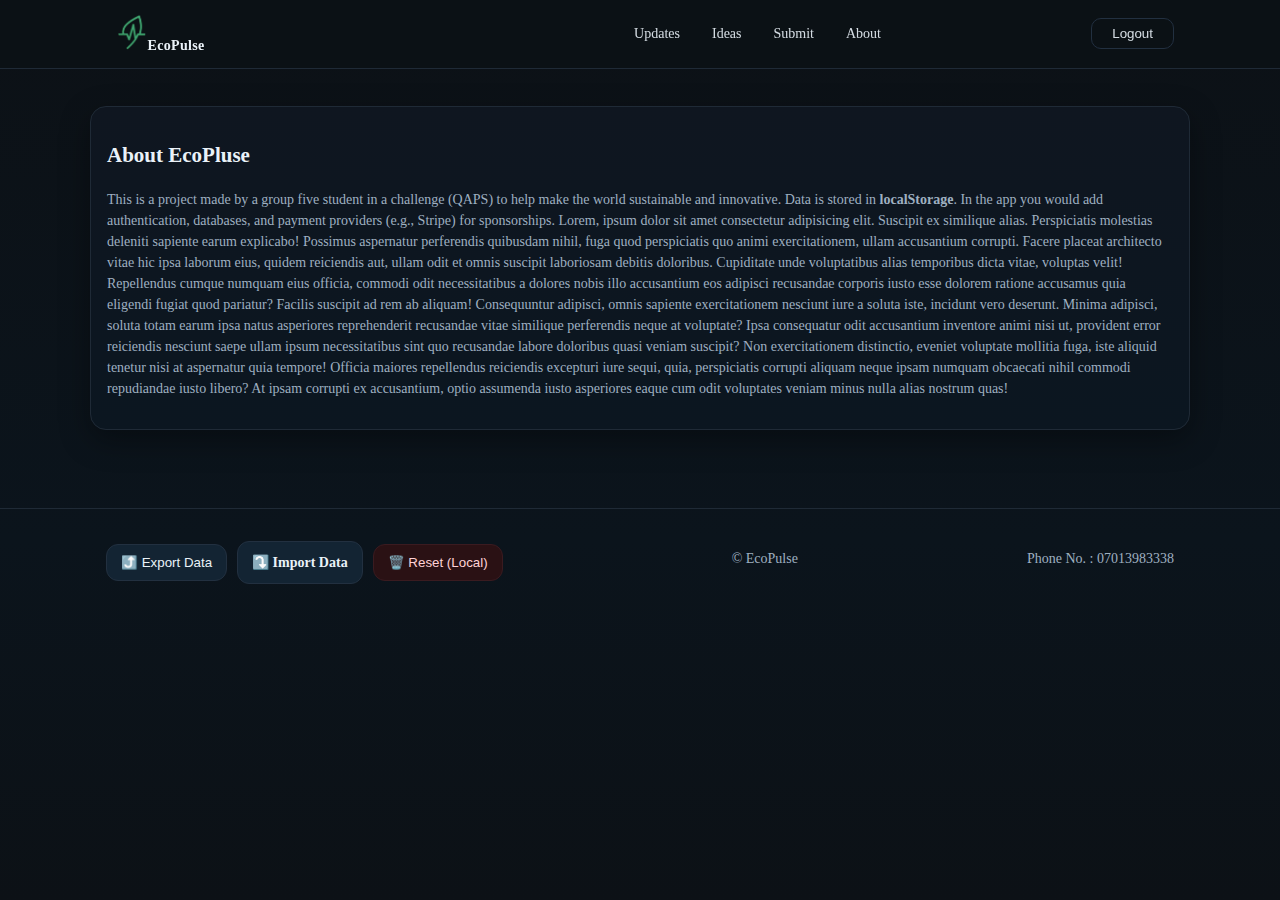
<file: About.html>
<!DOCTYPE html>
<html lang="en">
<head>
  <meta charset="utf-8" />
  <meta name="viewport" content="width=device-width, initial-scale=1" />
  <title>EcoPulse – Sustainability • Green Energy • Water</title>
  <meta name="description" content="A frontend-only community for sustainability, green energy, and water conservation. Post ideas, comment, and sponsor — all saved in your browser.">
  <link rel="stylesheet" href="mainstyle.css">
</head>
<body>
  <!-- ===== Topbar ===== -->
  <header class="topbar">
    <div class="container">
      <div class="brand"><span class="log3" aria-hidden="true"></span><span><img src="EcoPulse Logo Design.png" style="width: 10%;">EcoPulse</span></div>
      <nav class="nav" aria-label="Primary">
        <a href="indexB.html">Updates</a>
        <a href="ideas.html">Ideas</a>
        <a href="submit.html">Submit</a>
        <a href="about.html">About</a>
      </nav>
      <nav class="nav">
        <button onclick="logout()" class="logout-btn theme-toggle" style="background-color: transparent; color: white;"><a href="index.html" style="background-color: transparent;">Logout</a></button>
      </nav>
        
    </div>
  </header>

  <main>
    <!-- ===== About ===== -->
    <section id="about">
      <div class="container card pad">
        <h2>About EcoPluse</h2>
        <p class="muted">This is a project made by a group five student in a challenge (QAPS) to help make the world sustainable and innovative. Data is stored in <strong>localStorage</strong>. In the app you would add authentication, databases, and payment providers (e.g., Stripe) for sponsorships. 
          Lorem, ipsum dolor sit amet consectetur adipisicing elit. Suscipit ex similique alias. Perspiciatis molestias deleniti sapiente earum explicabo! Possimus aspernatur perferendis quibusdam nihil, fuga quod perspiciatis quo animi exercitationem, ullam accusantium corrupti. Facere placeat architecto vitae hic ipsa laborum eius, quidem reiciendis aut, ullam odit et omnis suscipit laboriosam debitis doloribus. Cupiditate unde voluptatibus alias temporibus dicta vitae, voluptas velit! Repellendus cumque numquam eius officia, commodi odit necessitatibus a dolores nobis illo accusantium eos adipisci recusandae corporis iusto esse dolorem ratione accusamus quia eligendi fugiat quod pariatur? Facilis suscipit ad rem ab aliquam! Consequuntur adipisci, omnis sapiente exercitationem nesciunt iure a soluta iste, incidunt vero deserunt. Minima adipisci, soluta totam earum ipsa natus asperiores reprehenderit recusandae vitae similique perferendis neque at voluptate? Ipsa consequatur odit accusantium inventore animi nisi ut, provident error reiciendis nesciunt saepe ullam ipsum necessitatibus sint quo recusandae labore doloribus quasi veniam suscipit? Non exercitationem distinctio, eveniet voluptate mollitia fuga, iste aliquid tenetur nisi at aspernatur quia tempore! Officia maiores repellendus reiciendis excepturi iure sequi, quia, perspiciatis corrupti aliquam neque ipsam numquam obcaecati nihil commodi repudiandae iusto libero? At ipsam corrupti ex accusantium, optio assumenda iusto asperiores eaque cum odit voluptates veniam minus nulla alias nostrum quas!</p>
      </div>
    </section>
  </main>

  <footer  style="margin-top: 50px;">
    <div class="container row" style="justify-content:space-between">
      <div class="row" style="margin-top:8px">
        <button id="exportBtn" class="btn">⤴️ Export Data</button>
        <label class="btn" aria-label="Import JSON">
          ⤵️ Import Data
          <input type="file" id="importFile" accept="application/json" hidden>
        </label>
        <button id="resetBtn" class="btn danger">🗑️ Reset (Local)</button>
      </div>
      <span>© <span id="year"></span> EcoPulse</span>
      <span class="muted">Phone No. : 07013983338</span>
    </div>
  </footer>

  <!-- ===== Idea Modal ===== -->
  <dialog id="ideaDialog">
    <div class="modal">
      <div class="hd">
        <strong id="dlgTitle">Idea</strong>
        <button class="btn" id="dlgClose">✖</button>
      </div>
      <div class="bd stack" id="dlgBody"></div>
    </div>
  </dialog>

  <script src="mainscript.js"></script>
</body>
</html>
</file>
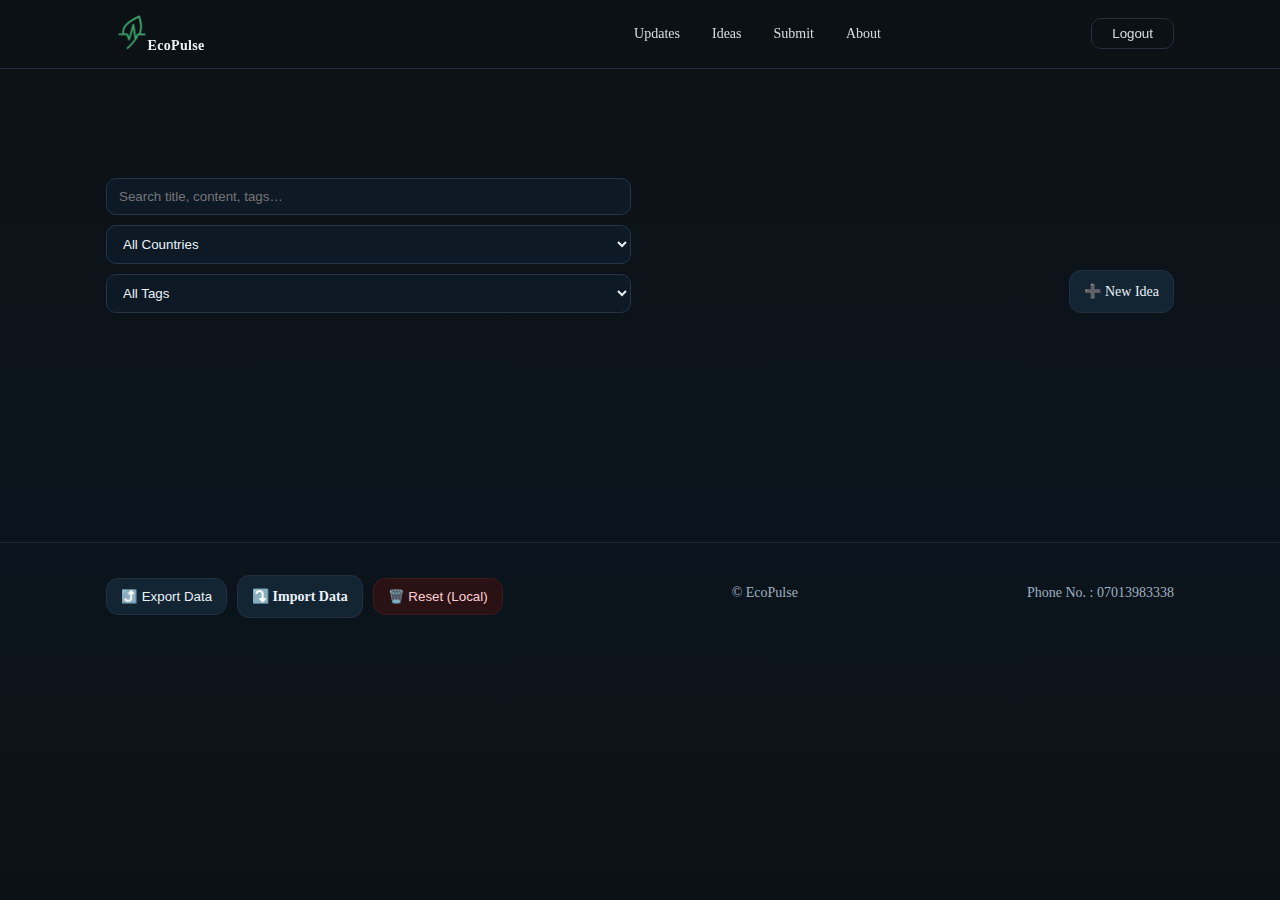
<file: ideas.html>
<!DOCTYPE html>
<html lang="en">
<head>
  <meta charset="utf-8" />
  <meta name="viewport" content="width=device-width, initial-scale=1" />
  <title>EcoPulse – Sustainability • Green Energy • Water</title>
  <meta name="description" content="A frontend-only community for sustainability, green energy, and water conservation. Post ideas, comment, and sponsor — all saved in your browser.">
  <link rel="stylesheet" href="mainstyle.css">
</head>
<body>
  <!-- ===== Topbar ===== -->
  <header class="topbar">
    <div class="container">
      <div class="brand"><span class="log3" aria-hidden="true"></span><span><img src="EcoPulse Logo Design.png" style="width: 10%;">EcoPulse</span></div>
      <nav class="nav" aria-label="Primary">
        <a href="indexB.html">Updates</a>
        <a href="ideas.html">Ideas</a>
        <a href="submit.html">Submit</a>
        <a href="about.html">About</a>
      </nav>
      <nav class="nav">
        <button onclick="logout()" class="logout-btn theme-toggle" style="background-color: transparent; color: white;"><a href="index.html" style="background-color: transparent;">Logout</a></button>
      </nav>
        
    </div>
  </header>

  <main>
    
    <!-- ===== Ideas & Filters ===== -->
    <section id="ideas">
      <div class="container stack">
        <div class="row" style="justify-content:space-between;align-items:end">
          <div class="stack" style="gap:6px">
            <h2 class="fade">💡 Explore Ideas</h2>
            <div class="row">
              <input id="search" type="search" placeholder="Search title, content, tags…" style="min-width:260px">
              <select id="countryFilter" aria-label="Country filter">
                <option value="">All Countries</option>
                <option>Nigeria</option>
                <option>Kenya</option>
                <option>Ghana</option>
                <option>India</option>
                <option>USA</option>
                <option>Canada</option>
                <option>Spain</option>
                <option>Mexico</option>
              </select>
              <select id="tagFilter" aria-label="Tag filter">
                <option value="">All Tags</option>
                <option value="water">water</option>
                <option value="energy">energy</option>
                <option value="sustainability">sustainability</option>
                <option value="air">air</option>
                <option value="health">health</option>
                <option value="education">education</option>
                <option value="community">community</option>
              </select>
            </div>
          </div>
          <a class="btn" href="#submit">➕ New Idea</a>
        </div>

        <div id="ideaList" class="grid cols-3"></div>
        <div id="emptyState" class="muted" style="display:none">No ideas match your filters.</div>
      </div>
    </section>

    
  </main>

  <footer style="margin-top: 185px;">
    <div class="container row" style="justify-content:space-between">
      <div class="row" style="margin-top:8px">
        <button id="exportBtn" class="btn">⤴️ Export Data</button>
        <label class="btn" aria-label="Import JSON">
          ⤵️ Import Data
          <input type="file" id="importFile" accept="application/json" hidden>
        </label>
        <button id="resetBtn" class="btn danger">🗑️ Reset (Local)</button>
      </div>
      <span>© <span id="year"></span> EcoPulse</span>
      <span class="muted">Phone No. : 07013983338</span>
    </div>
  </footer>

  <!-- ===== Idea Modal ===== -->
  <dialog id="ideaDialog">
    <div class="modal">
      <div class="hd">
        <strong id="dlgTitle">Idea</strong>
        <button class="btn" id="dlgClose">✖</button>
      </div>
      <div class="bd stack" id="dlgBody"></div>
    </div>
  </dialog>

  <script src="mainscript.js"></script>
</body>
</html>
</file>
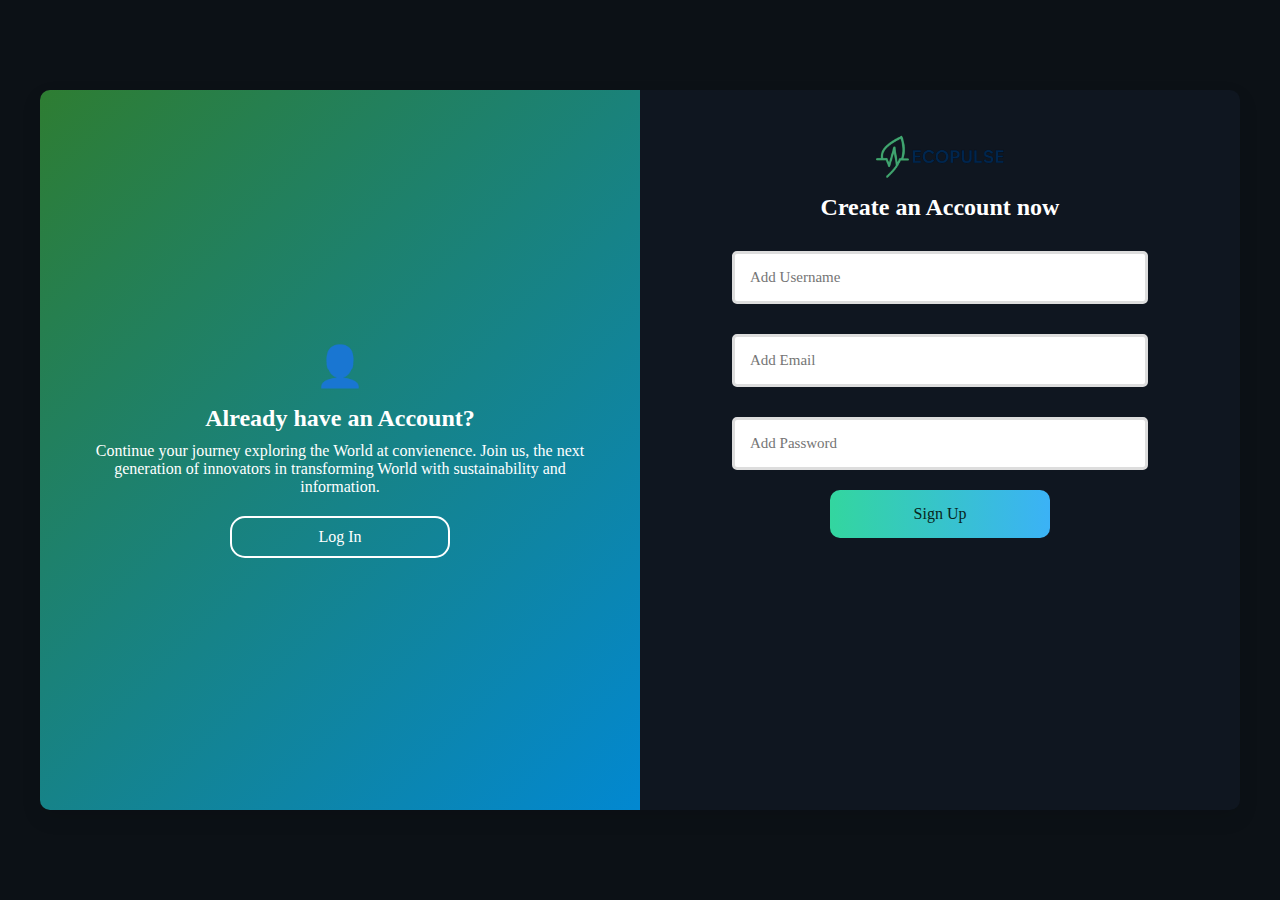
<file: signup.html>
<!DOCTYPE html>
<html lang="en">
<head>
  <meta charset="UTF-8">
  <title>Login - SustainHub</title>
  <link rel="stylesheet" href="style.css">
  <style>
    /* === CSS embedded === */
    * { margin: 0; padding: 0; box-sizing: border-box; font-family: Georgia, 'Times New Roman', Times, serif;}
    body {
      font-family: Georgia, 'Times New Roman', Times, serif;
      background: #0c1116;
      display: flex;
      color: #ffffff;
      justify-content: center;
      align-items: center;
      height: 100vh;
    }
    .login-container {
      width: 1200px;
      height: 80vh;
      max-width: 100%;
      box-shadow: 0 8px 20px rgba(0,0,0,0.1);
      border-radius: 10px;
      overflow: auto;
      display: flex;
      flex-direction: row;
      transition: all 0.3s;
    }
    .login-box {
      display: flex;
      width: 100%;
      /* flex-direction: row; */
      transition: all 0.3s;
    }
    .login-left, .login-right {
      flex: 1;
      padding: 40px;
      min-width: 0;
    }
    /* Left (form) */
    .login-left {
      background: #0f1620;
    }
    .login-left h2 { margin-bottom: 10px; }
    .login-left p { color: #555; margin-bottom: 20px; }
    .icon {
      font-size: 40px;
      color: #2e7d32;
      margin-top: 0px;
      margin-bottom: 0px;
    }
    .input-group { margin: 30px 0; text-align: center;}
    .input-group input {
      width: 80%;
      padding: 15px;
      font-size: 15px;
      border: 3px solid #ddd;
      border-radius: 5px;
    }
    .btn {
      width: 60%;
      max-width: 220px;
      padding: 15px;
      color: #fff;
      border: none;
      border-radius: 10px;
      cursor: pointer;
      margin-top: -10px;
      transition: 0.5s;
      border-color: transparent;
      background: linear-gradient(90deg, #33d69f, #3bb2f6);
      color: #08251c;
      font-size: 1rem;
    }
    .btn:hover { background: linear-gradient(90deg, #3bb2f6, #33d69f); color: #ffffff;}
    .forgot {
      display: block;
      text-align: center;
      margin-top: 30px;
      color: #3bb2f6;
      text-decoration: none;
    }
    /* Right (sign up prompt) */
    .login-right {
      background: linear-gradient(135deg, #2e7d32, #0288d1);
      color: white;
      text-align: center;
      display: flex;
      flex-direction: column;
      justify-content: center;
      align-items: center;
    }
    .login-right h2 { margin-bottom: 10px; }
    .login-right p { margin-bottom: 20px; }
    .user-icon {
      font-size: 40px;
      margin-bottom: 15px;
    }
    .btn-outline {
      padding: 10px 20px;
      border: 2px solid white;
      border-radius: 15px;
      color: white;
      width: 60%;
      max-width: 220px;
      text-decoration: none;
      transition: 0.5s;
      font-size: 1rem;
    }
    .btn-outline:hover {
      background: #0f1620;
      border: 2px solid black;
    }

    /* Responsive styles */
    @media (max-width: 900px) {
      .login-container, .login-box {
        flex-direction: column-reverse;
        height: auto;
        min-height: 100vh;
      }
      .login-left, .login-right {
        padding: 30px 10px;
      }
      .login-container {
        width: 98vw;
        min-width: 0;
      }
    }
    @media (max-width: 600px) {
      .login-container {
        width: 100vw;
        border-radius: 0;
        display: block;
        box-shadow: none;
        min-width: 0;
      }
      .login-left, .login-right {
        padding: 18px 2vw;
      }
      .icon img {
        width: 30vw !important;
        min-width: 60px;
        max-width: 120px;
      }
      .btn, .btn-outline {
        width: 90%;
        font-size: 1em;
        min-width: 0;
      }
      .input-group input {
        width: 95%;
        font-size: 1em;
      }
    }
    @media (max-width: 768px) {
  .login-box {
    flex-direction: column-reverse !important; /* Reverse order when stacked */
  }
}
  </style>
</head>
<body class="signup-page">
  <div class="login-container">
    <div class="login-box">
      <!-- Right: Sign Up Prompt -->
      <div class="login-right">
        <div class="user-icon">👤</div>
        <h2>Already have an Account?</h2>
        <p>Continue your journey exploring the World at convienence. Join us, the next generation of innovators in transforming World with sustainability and information.</p>
        <a href="index.html" class="btn-outline">Log In</a>
      </div>
      <!-- Left: Login Form -->
      <div class="login-left" style="justify-content: center; align-items: center; text-align: center;">
        <div class="icon"><img src="EcoPulse Logo Design1.png" style="width: 30%; padding: 0;"></div>
        <h2>Create an Account now</h2>
        <form id="signupForm" style="align-items: center; justify-content: center;">
          <div class="input-group">
            <input type="name" id="signupUsername" placeholder="Add Username" required>
          </div>
         <div class="input-group">
            <input type="email" id="signupEmail" placeholder="Add Email" required>
          </div>
          <div class="input-group">
            <input type="password" id="signupPassword" placeholder="Add Password" required>
          </div>
          <div><button type="submit" class="btn">Sign Up</button></div>
        </form>
      </div>
      
    </div>
  </div>
  <script src="script.js"></script>
  <!-- <script>
    // === JS embedded ===
    const loginForm = document.getElementById("loginForm");
    if (loginForm) {
      loginForm.addEventListener("submit", (e) => {
        e.preventDefault();
        const email = document.getElementById("loginEmail").value;
        const password = document.getElementById("loginPassword").value;

        const user = JSON.parse(localStorage.getItem("sustainhubUser"));

        if (user && email === user.email && password === user.password) {
          localStorage.setItem("loggedIn", "true");
          alert("Login successful!");
          window.location.href = "index.html"; // redirect to main site
        } else {
          alert("Invalid email or password!");
        }
      });
    }
  </script> -->
</body>
</html>
</file>
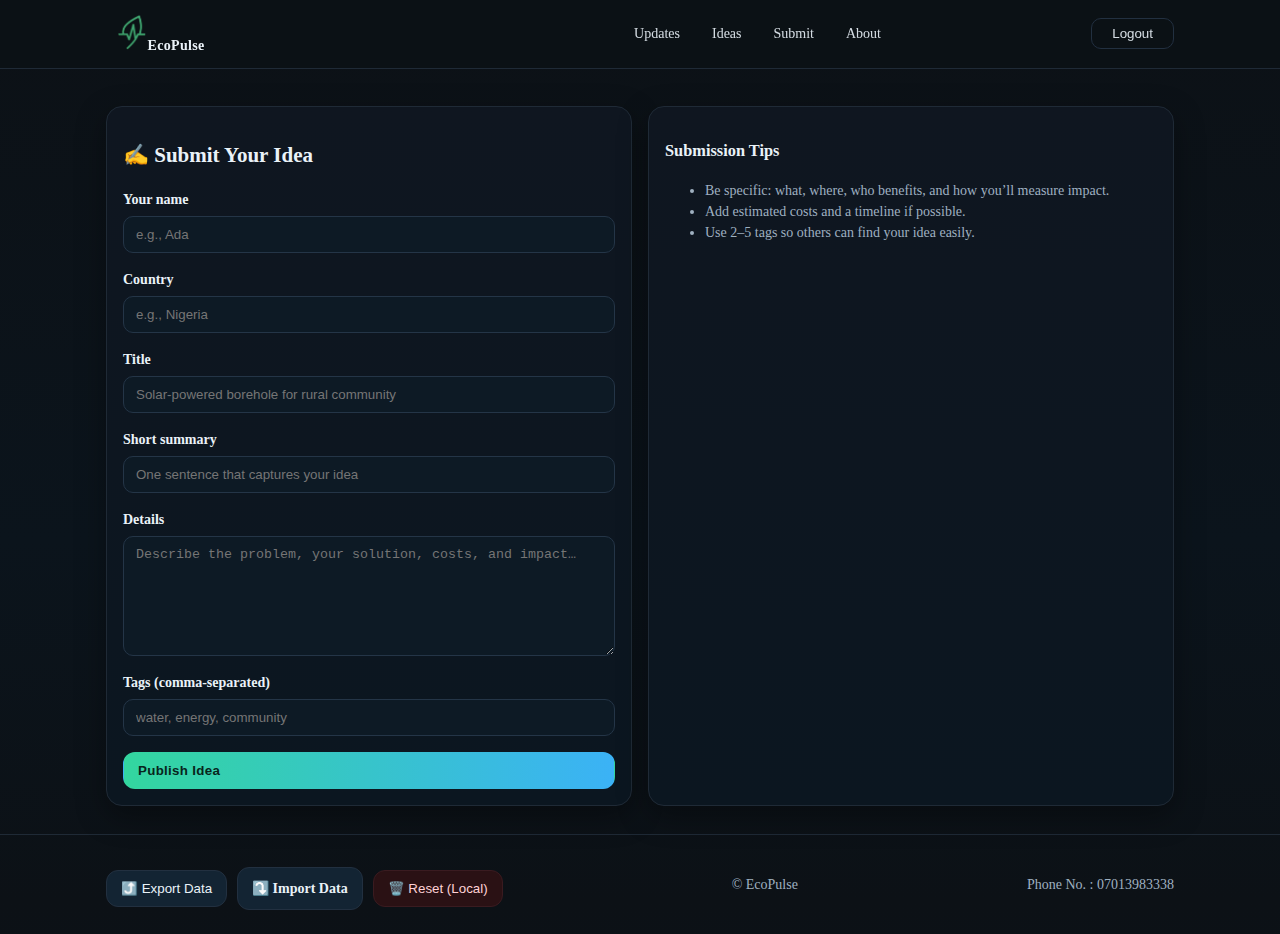
<file: submit.html>
<!DOCTYPE html>
<html lang="en">
<head>
  <meta charset="utf-8" />
  <meta name="viewport" content="width=device-width, initial-scale=1" />
  <title>EcoPulse – Sustainability • Green Energy • Water</title>
  <meta name="description" content="A frontend-only community for sustainability, green energy, and water conservation. Post ideas, comment, and sponsor — all saved in your browser.">
  <link rel="stylesheet" href="mainstyle.css">
</head>
<body>
  <!-- ===== Topbar ===== -->
  <header class="topbar">
    <div class="container">
      <div class="brand"><span class="log3" aria-hidden="true"></span><span><img src="EcoPulse Logo Design.png" style="width: 10%;">EcoPulse</span></div>
      <nav class="nav" aria-label="Primary">
        <a href="indexB.html">Updates</a>
        <a href="ideas.html">Ideas</a>
        <a href="submit.html">Submit</a>
        <a href="about.html">About</a>
      </nav>
      <nav class="nav">
        <button onclick="logout()" class="logout-btn theme-toggle" style="background-color: transparent; color: white;"><a href="index.html" style="background-color: transparent;">Logout</a></button>
      </nav>
        
    </div>
  </header>

  <main>
    </section>

    <!-- ===== Submit Idea ===== -->
    <section id="submit">
      <div class="container grid cols-2">
        <div class="card pad">
          <h2>✍️ Submit Your Idea</h2>
          <form id="ideaForm" class="stack">
            <div class="field">
              <label for="author">Your name</label>
              <input id="author" type="text" placeholder="e.g., Ada" required>
            </div>
            <div class="field">
              <label for="country">Country</label>
              <input id="country" type="text" list="countries" placeholder="e.g., Nigeria">
              <datalist id="countries">
                <option>Nigeria</option><option>Kenya</option><option>Ghana</option><option>India</option><option>USA</option><option>Canada</option><option>Spain</option><option>Mexico</option>
              </datalist>
            </div>
            <div class="field">
              <label for="title">Title</label>
              <input id="title" type="text" placeholder="Solar-powered borehole for rural community" required>
            </div>
            <div class="field">
              <label for="summary">Short summary</label>
              <input id="summary" type="text" placeholder="One sentence that captures your idea" required>
            </div>
            <div class="field">
              <label for="content">Details</label>
              <textarea id="content" placeholder="Describe the problem, your solution, costs, and impact…" required></textarea>
            </div>
            <div class="field">
              <label for="tags">Tags (comma-separated)</label>
              <input id="tags" type="text" placeholder="water, energy, community">
            </div>
            <button class="btn brand" type="submit">Publish Idea</button>
          </form>
        </div>
        <div class="card pad">
          <h3>Submission Tips</h3>
          <ul class="muted">
            <li>Be specific: what, where, who benefits, and how you’ll measure impact.</li>
            <li>Add estimated costs and a timeline if possible.</li>
            <li>Use 2–5 tags so others can find your idea easily.</li>
          </ul>
        </div>
      </div>
    </section>
  </main>

  <footer>
    <div class="container row" style="justify-content:space-between">
      <div class="row" style="margin-top:8px">
        <button id="exportBtn" class="btn">⤴️ Export Data</button>
        <label class="btn" aria-label="Import JSON">
          ⤵️ Import Data
          <input type="file" id="importFile" accept="application/json" hidden>
        </label>
        <button id="resetBtn" class="btn danger">🗑️ Reset (Local)</button>
      </div>
      <span>© <span id="year"></span> EcoPulse</span>
      <span class="muted">Phone No. : 07013983338</span>
    </div>
  </footer>

  <!-- ===== Idea Modal ===== -->
  <dialog id="ideaDialog">
    <div class="modal">
      <div class="hd">
        <strong id="dlgTitle">Idea</strong>
        <button class="btn" id="dlgClose">✖</button>
      </div>
      <div class="bd stack" id="dlgBody"></div>
    </div>
  </dialog>

  <script src="mainscript.js"></script>
</body>
</html>
</file>
<file: mainstyle.css>
:root{
      --bg: #0c1116;        /* dark base */
      --card: #0f1620;      /* card */
      --muted: #9fb0c0;
      --text: #eaf2f8;
      --brand: #33d69f;     /* emerald */
      --brand-2: #3bb2f6;   /* sky */
      --accent: #ffd166;    /* warm */
      --danger: #ff6b6b;
      --ring: rgba(59, 178, 246, .45);
      --shadow: 0 10px 30px rgba(0,0,0,.35);
    }
    [data-theme="light"]{
      --bg: #f7fafc;
      --card: #ffffff;
      --muted: #4b5563;
      --text: #0b1220;
      --ring: rgba(51, 214, 159, .35);
    }
    *{box-sizing:border-box}
    html,body{height:100%}
    body{margin:0;background:linear-gradient(180deg,var(--bg),#0b141c 60%, var(--bg));color:var(--text);font:14px/1.5 Georgia, 'Times New Roman', Times, serif}
    a{color:inherit}

    /* ====== Layout ====== */
    .container{max-width:1100px;margin:0 auto;padding:0 16px}
    .stack{display:grid;gap:16px}

    /* ====== Topbar ====== */
    .topbar{position:fixed;inset:0 0 auto 0;backdrop-filter: blur(10px);background:color-mix(in oklab, var(--bg) 70%, transparent);border-bottom:1px solid #1f2a36;z-index:20}
    .topbar .container{display:flex;align-items:center;gap:12px;padding:12px 16px}
    .brand{display:flex;align-items:center;gap:10px;font-weight:800;letter-spacing:.3px}
    .logo{display:inline-grid;place-items:center;width:36px;height:36px;border-radius:10px;background: conic-gradient(from 180deg at 50% 50%, var(--brand), var(--brand-2), var(--accent), var(--brand)); box-shadow: var(--shadow)}
    .nav{margin-left:auto;display:flex;gap:12px;flex-wrap:wrap}
    .nav a{padding:8px 10px;border-radius:10px;text-decoration:none;color:var(--text);opacity:.9}
    .nav a:hover{background:#1a2430}
    .theme-toggle{margin-left:8px;border:1px solid #223040;background:#12202e;color:var(--text);padding:7px 10px;border-radius:10px;cursor:pointer}

    /* ====== Sections ====== */
    main{padding-top:78px}
    section{padding:28px 0}
    .hero{padding:42px 0}
    .hero .wrap{display:grid;gap:14px}
    .title{font-size:28px;line-height:1.2;margin:0}
    .subtitle{color:var(--muted);max-width:65ch}

    /* ====== Cards & utilities ====== */
    .grid{display:grid;gap:16px}
    @media (min-width: 760px){.grid.cols-2{grid-template-columns: 1fr 1fr}.grid.cols-3{grid-template-columns: repeat(3,1fr)}}
    .card{background:linear-gradient(180deg,var(--card), #0b1620); border:1px solid #1f2a36; border-radius:16px; box-shadow: var(--shadow)}
    .card.pad{padding:16px}
    .muted{color:var(--muted)}
    .row{display:flex;align-items:center;gap:10px;flex-wrap:wrap}
    .chip{display:inline-flex;align-items:center;gap:6px;border:1px solid #233346;padding:6px 10px;border-radius:20px;color:var(--muted);background:#0d1a25}
    .btn{display:inline-flex;align-items:center;gap:8px;border:1px solid #223040;background:#132433;color:var(--text);padding:10px 14px;border-radius:12px;cursor:pointer;text-decoration:none}
    .btn:hover{background:#183042}
    .btn.brand{border-color:transparent;background:linear-gradient(90deg,var(--brand),var(--brand-2));color:#08251c}
    .btn.danger{background:#2a1114;border-color:#3a1b20;color:#ffd1d6}

    /* ====== Forms ====== */
    .field{display:grid;gap:6px}
    label{font-weight:600}
    input[type="text"], input[type="search"], textarea, select, input[type="number"]{width:100%;padding:10px 12px;border:1px solid #243547;border-radius:10px;background:#0d1a25;color:var(--text);outline:none}
    input:focus, textarea:focus, select:focus{box-shadow:0 0 0 3px var(--ring)}
    textarea{min-height:120px;resize:vertical}

    /* ====== Idea cards ====== */
    .idea{display:grid;gap:10px}
    .idea .top{display:flex;gap:10px;align-items:center}
    .avatar{width:40px;height:40px;border-radius:50%;border:1px solid #203040;object-fit:cover}
    .idea .meta{color:var(--muted);font-size:12px}
    .tags{display:flex;gap:6px;flex-wrap:wrap}
    .idea .actions{display:flex;gap:8px;flex-wrap:wrap}

    /* ====== Modal ====== */
    dialog{border:none;border-radius:16px;padding:0;background:transparent}
    .modal{width:min(720px, 92vw);background:linear-gradient(180deg,var(--card), #0b1620);border:1px solid #1f2a36;border-radius:16px;overflow:hidden;box-shadow:var(--shadow)}
    .modal .hd{display:flex;align-items:center;justify-content:space-between;padding:14px 16px;border-bottom:1px solid #1f2a36}
    .modal .bd{padding:16px}

    /* ====== Animations ====== */
    @media (prefers-reduced-motion: no-preference){
      .pop{transform: translateY(6px);opacity:0;animation: rise .5s ease forwards}
      @keyframes rise{to{transform:none;opacity:1}}
      .fade{opacity:0;animation:fadein .6s ease forwards}
      @keyframes fadein{to{opacity:1}}
      .btn{transition: transform .15s ease}
      .btn:active{transform: translateY(1px)}
    }

    /* ====== Footer ====== */
    footer{padding:24px 0;border-top:1px solid #1f2a36;color:var(--muted);}
    
    /* ====== Responsive Navbar (hamburger) ====== */
    .hamburger{display:none;border:none;background:transparent;color:var(--text);font-size:24px;padding:8px;border-radius:8px;cursor:pointer}
    @media (max-width: 760px) {
      /* show brand + hamburger on one line */
      .topbar .container{flex-direction:row;align-items:center;padding:10px 12px;gap:8px}
      .topbar .container .brand{width:auto;justify-content:flex-start}
      .topbar .container .brand img{width:36px;height:auto}
      .hamburger{display:block;margin-left:auto}

      /* hide nav by default on small screens; body.nav-open will show it */
      .nav{width:100%;display:none;flex-direction:column;gap:8px;margin:8px 0 0 0}
      .nav a, .nav button, .nav .logout-btn, .nav .theme-toggle{display:block;width:100%;text-align:left;padding:10px 12px;border-radius:10px}
      .nav .logout-btn a{color:inherit;text-decoration:none}

      /* when body has .nav-open, reveal the stacked menu and add padding so content isn't hidden */
      body.nav-open .nav{display:flex}
      body.nav-open main{padding-top:160px}
    }

    @media (max-width:420px){
      .title{font-size:22px}
      .subtitle{max-width:45ch}
      body.nav-open main{padding-top:180px}
    }
</file>
<file: style.css>
/* === Shared Styling (Dark Mode, Auth Forms, etc.) === */
body {
  font-family: Georgia, 'Times New Roman', Times, serif;
  margin: 0;
  background: #111;
  color: white;
}

/* Auth pages */
.auth-container {
  background: #1e1e1e;
  padding: 30px;
  border-radius: 10px;
  text-align: center;
  width: 300px;
  margin: 100px auto;
  box-shadow: 0 0 15px rgba(0,0,0,0.5);
}
.auth-container input {
  width: 100%;
  padding: 10px;
  margin: 8px 0;
  border: none;
  border-radius: 5px;
}
.auth-container button {
  width: 100%;
  padding: 10px;
  background: #2e7d32;
  border: none;
  border-radius: 5px;
  color: white;
  cursor: pointer;
}
.auth-container button:hover {
  background: #1b5e20;
}
.auth-container a { color: #4caf50; }

/* Navbar */
header {
  position: fixed;
  top: 0; left: 0; right: 0;
  background: #2e7d32;
  color: white;
  padding: 10px 20px;
  display: flex;
  justify-content: space-between;
  align-items: center;
}
header nav a .logout-btn {
  margin-left: 15px;
  text-decoration: none;
  font-weight: bold;
}
.logout-btn {
  background: #e53935;
  background-color: transparent;
  border: none;
  padding: 5px 10px;
  border-radius: 5px;
  cursor: pointer;
}
.logout-btn:hover {
  background: #b71c1c;
}
main { padding: 80px 20px; }

/* Responsive header adjustments */
@media (max-width: 760px) {
  header { align-items: flex-start; }
  header .container { display:flex;flex-direction:column;gap:8px;align-items:stretch }
  header .brand img { width:36px }
  nav.nav { order: 2; width:100%; display:flex;flex-direction:column; gap:8px }
  nav.nav a, nav.nav button { display:block; width:100%; text-align:left; padding:10px 12px }
  main { padding-top:160px }
}
</file>
